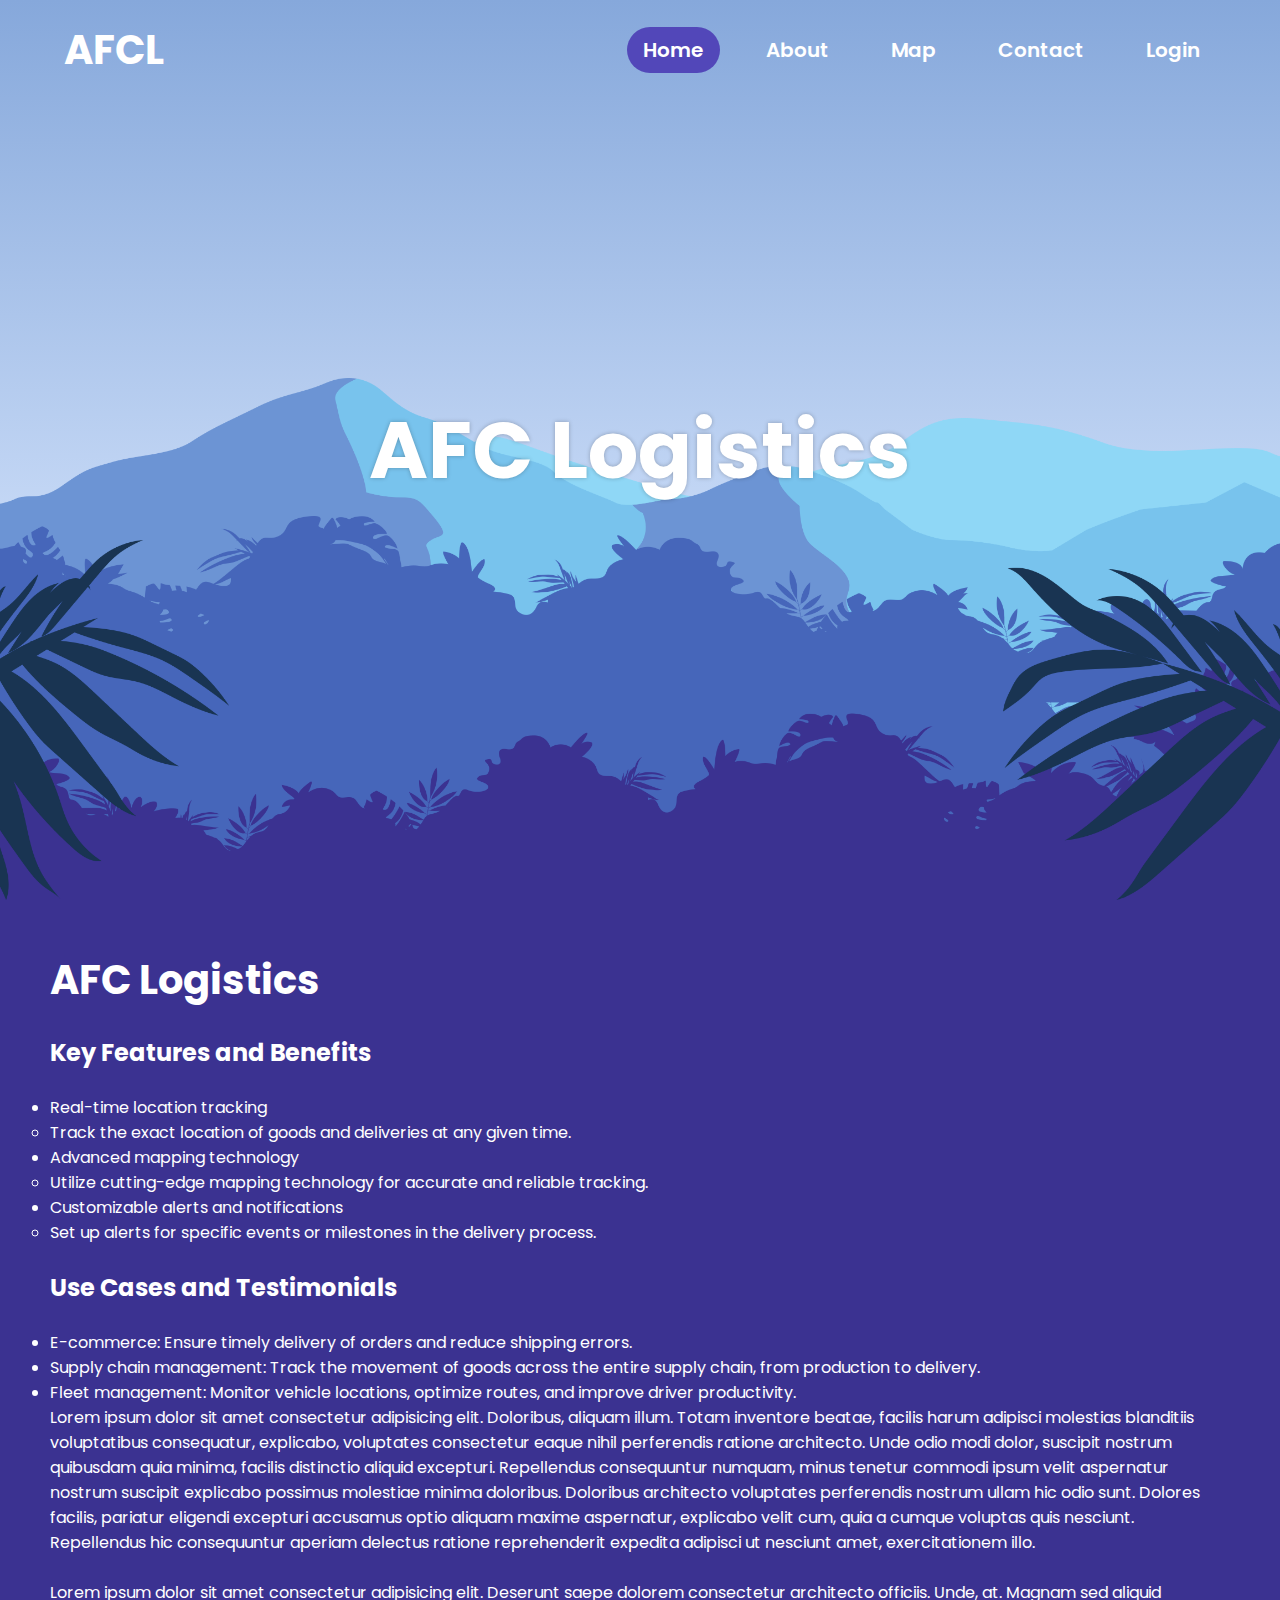
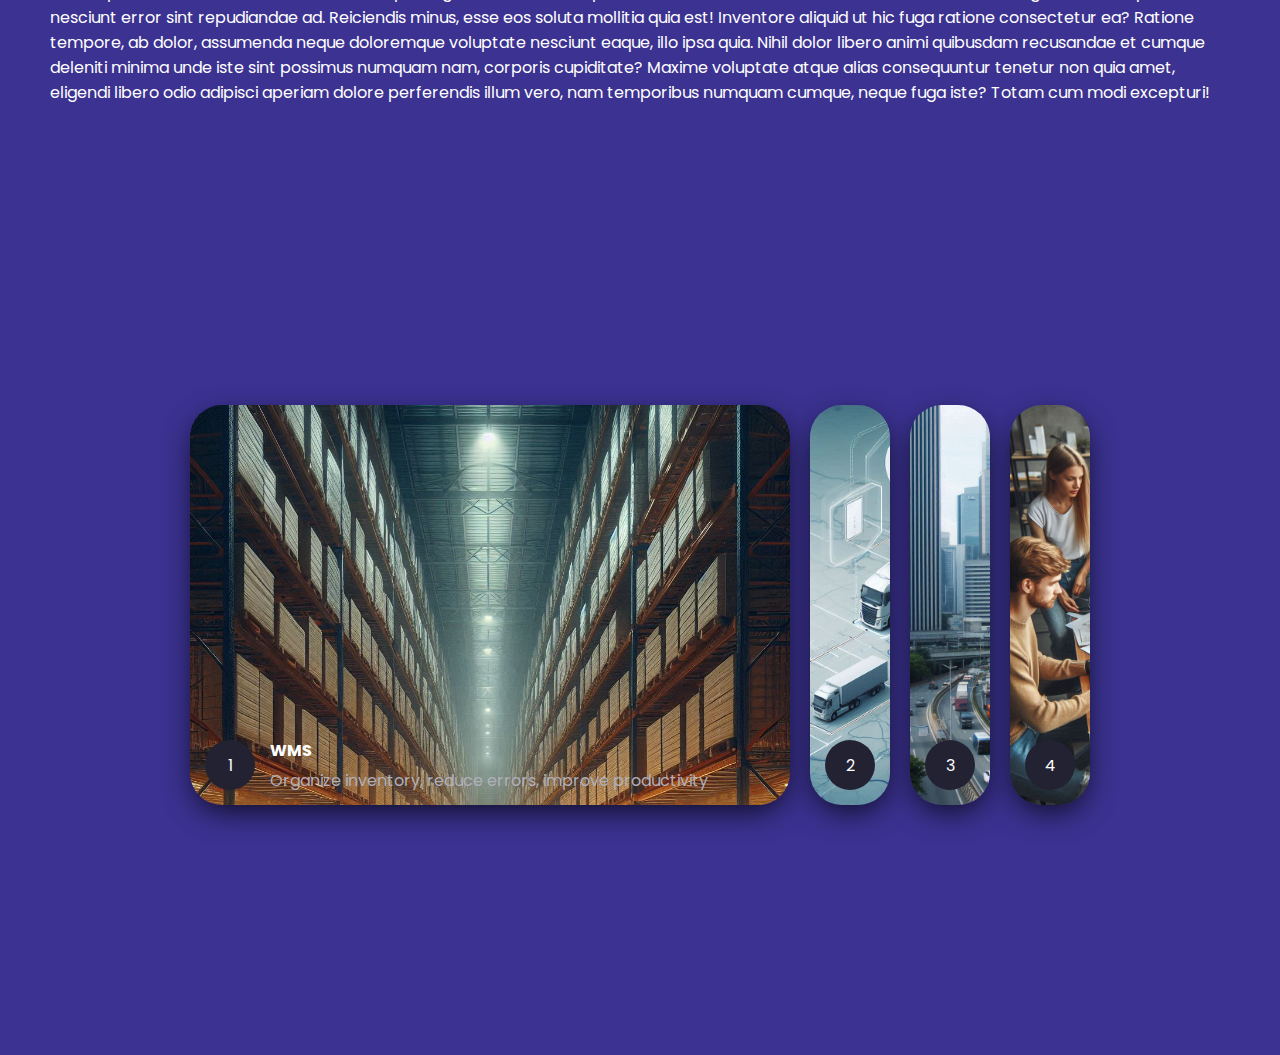
<file: index.html>
<!DOCTYPE html>
<html lang="en">
<head>
    <meta charset="UTF-8">
    <meta name="viewport" content="width=device-width, initial-scale=1.0">
    <title>Prototype</title>
    <link rel="stylesheet" href="style.css">
</head>
<body>

    <header>
        <h1 class="logo">AFCL</h1>
        <nav>
            <a href="#" class="active">Home</a>
            <a href="/About/index.html">About</a>
            <a href="/Routing/index.html">Map</a>
            <a href="#">Contact</a>
            <a href="/Login/index.html">Login</a>
        </nav>
    </header>

    <section class="home">
        <img src="assets/mount2.png" class="mount2">
        <img src="assets/mount1.png" class="mount1">
        <img src="assets/bush2.png" class="bush2">

        <h1 class="title">AFC Logistics</h1>

        <img src="assets/bush1.png" class="bush1">
        <img src="assets/leaf2.png" class="leaf2">
        <img src="assets/leaf1.png" class="leaf1">
    </section>

    <section class="about">
        <h1>AFC Logistics</h1>
        <br>
        <h2>
            Key Features and Benefits
        </h2>
        <br>
        <ul>
            <li>
                Real-time location tracking
            </li>
            <ul>
                <li>
                    Track the exact location of goods and deliveries at any given time.
                </li>
            </ul>
            <li>
                Advanced mapping technology
            </li>
            <ul>
                <li>
                    Utilize cutting-edge mapping technology for accurate and reliable tracking.
                </li>
            </ul>
            <li>
                Customizable alerts and notifications
            </li>
            <ul>
                <li>
                    Set up alerts for specific events or milestones in the delivery process.
                </li>
            </ul>
        </ul>
        <br>
        <h2> Use Cases and Testimonials</h2>
        <br>
        <ul>
            <li>
                E-commerce: Ensure timely delivery of orders and reduce shipping errors.
            </li>
            <li>
                Supply chain management: Track the movement of goods across the entire supply chain, from production to delivery.
            </li>
            <li>
                Fleet management: Monitor vehicle locations, optimize routes, and improve driver productivity.
            </li>
        </ul>
        <p>Lorem ipsum dolor sit amet consectetur adipisicing elit. Doloribus, aliquam illum. Totam inventore beatae, facilis harum adipisci molestias blanditiis voluptatibus consequatur, explicabo, voluptates consectetur eaque nihil perferendis ratione architecto. Unde odio modi dolor, suscipit nostrum quibusdam quia minima, facilis distinctio aliquid excepturi. Repellendus consequuntur numquam, minus tenetur commodi ipsum velit aspernatur nostrum suscipit explicabo possimus molestiae minima doloribus. Doloribus architecto voluptates perferendis nostrum ullam hic odio sunt. Dolores facilis, pariatur eligendi excepturi accusamus optio aliquam maxime aspernatur, explicabo velit cum, quia a cumque voluptas quis nesciunt. Repellendus hic consequuntur aperiam delectus ratione reprehenderit expedita adipisci ut nesciunt amet, exercitationem illo.</p>
        <br>
        <p>Lorem ipsum dolor sit amet consectetur adipisicing elit. Deserunt saepe dolorem consectetur architecto officiis. Unde, at. Magnam sed aliquid nesciunt error sint repudiandae ad. Reiciendis minus, esse eos soluta mollitia quia est! Inventore aliquid ut hic fuga ratione consectetur ea? Ratione tempore, ab dolor, assumenda neque doloremque voluptate nesciunt eaque, illo ipsa quia. Nihil dolor libero animi quibusdam recusandae et cumque deleniti minima unde iste sint possimus numquam nam, corporis cupiditate? Maxime voluptate atque alias consequuntur tenetur non quia amet, eligendi libero odio adipisci aperiam dolore perferendis illum vero, nam temporibus numquam cumque, neque fuga iste? Totam cum modi excepturi!</p>
    </section>

    <script src="script.js"></script>

    <div class="wrapper">
        <div class="container">
            <input type="radio" name="slide" id="c1" checked>
            <label for="c1" class="card">
                <div class="row">
                    <div class="icon">1</div>
                    <div class="description">
                        <h4>WMS</h4>
                        <p>Organize inventory, reduce errors, improve productivity</p>
                    </div>
                </div>
            </label>
            <input type="radio" name="slide" id="c2" >
            <label for="c2" class="card">
                <div class="row">
                    <div class="icon">2</div>
                    <div class="description">
                        <h4>Real-time Tracking
                        </h4>
                        <p>Enhancing transparency, reducing delays</p>
                    </div>
                </div>
            </label>
            <input type="radio" name="slide" id="c3" >
            <label for="c3" class="card">
                <div class="row">
                    <div class="icon">3</div>
                    <div class="description">
                        <h4>Ads space</h4>
                        <p>Increase sales, explore new markets, expand your reach</p>
                    </div>
                </div>
            </label>
            <input type="radio" name="slide" id="c4" >
            <label for="c4" class="card">
                <div class="row">
                    <div class="icon">4</div>
                    <div class="description">
                        <h4>Affordability</h4>
                        <p>Empowering startups and small businesses</p>
                    </div>
                </div>
            </label>
        </div>
    </div>
</body>
</html>
</file>
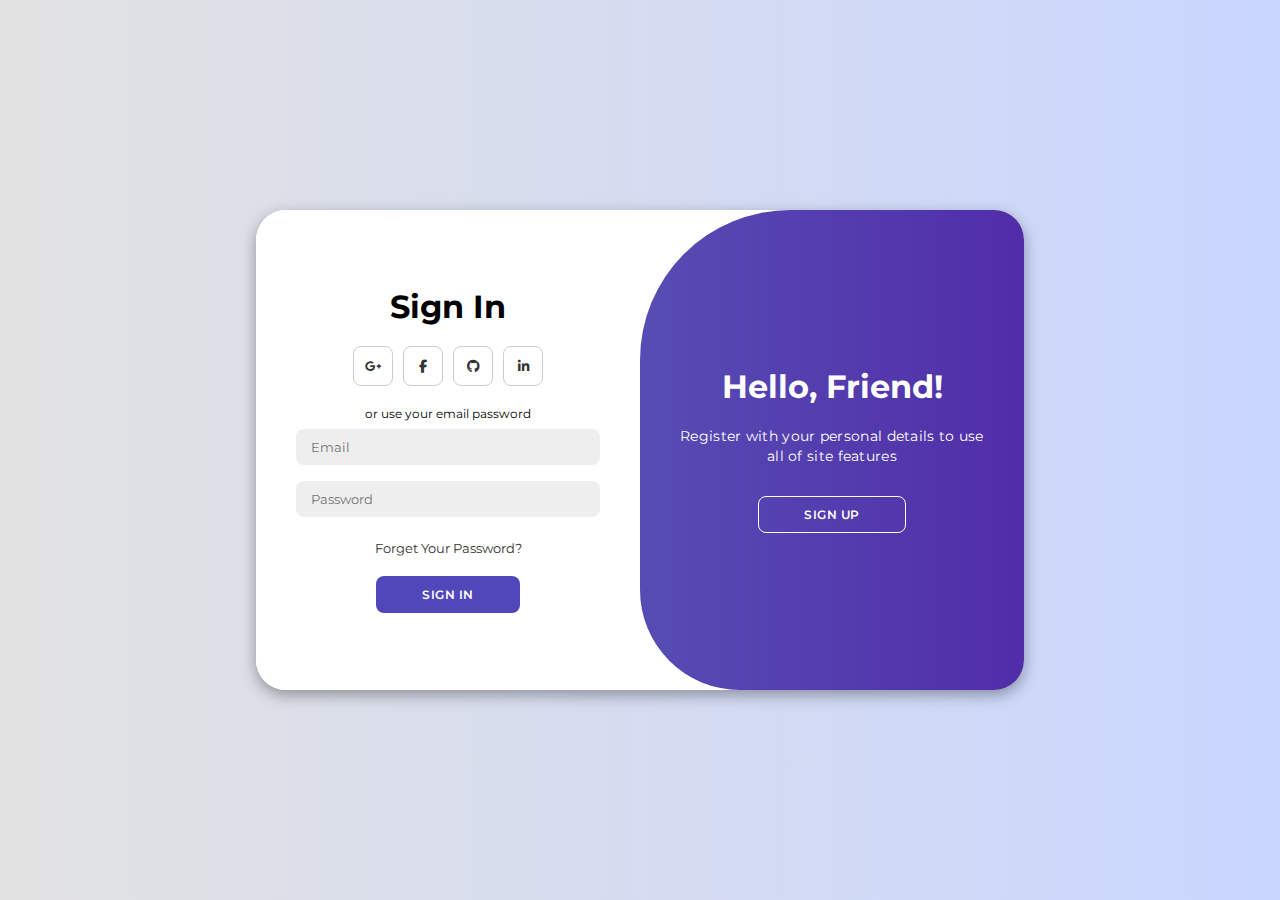
<file: Login/index.html>
<!DOCTYPE html>
<html lang="en">

<head>
    <meta charset="UTF-8">
    <meta name="viewport" content="width=device-width, initial-scale=1.0">
    <link rel="stylesheet" href="https://cdnjs.cloudflare.com/ajax/libs/font-awesome/6.4.2/css/all.min.css">
    <link rel="stylesheet" href="style.css">
    <title>Login</title>
</head>

<body>

    <div class="container" id="container">
        <div class="form-container sign-up">
            <form>
                <h1>Create Account</h1>
                <div class="social-icons">
                    <a href="#" class="icon"><i class="fa-brands fa-google-plus-g"></i></a>
                    <a href="#" class="icon"><i class="fa-brands fa-facebook-f"></i></a>
                    <a href="#" class="icon"><i class="fa-brands fa-github"></i></a>
                    <a href="#" class="icon"><i class="fa-brands fa-linkedin-in"></i></a>
                </div>
                <span>or use your email for registeration</span>
                <input type="text" placeholder="Name">
                <input type="email" placeholder="Email">
                <input type="password" placeholder="Password">
                <button>Sign Up</button>
            </form>
        </div>
        <div class="form-container sign-in">
            <form>
                <h1>Sign In</h1>
                <div class="social-icons">
                    <a href="#" class="icon"><i class="fa-brands fa-google-plus-g"></i></a>
                    <a href="#" class="icon"><i class="fa-brands fa-facebook-f"></i></a>
                    <a href="#" class="icon"><i class="fa-brands fa-github"></i></a>
                    <a href="#" class="icon"><i class="fa-brands fa-linkedin-in"></i></a>
                </div>
                <span>or use your email password</span>
                <input type="email" placeholder="Email">
                <input type="password" placeholder="Password">
                <a href="#">Forget Your Password?</a>
                <button>Sign In</button>
            </form>
        </div>
        <div class="toggle-container">
            <div class="toggle">
                <div class="toggle-panel toggle-left">
                    <h1>Welcome Back!</h1>
                    <p>Enter your personal details to use all of site features</p>
                    <button class="hidden" id="login">Sign In</button>
                </div>
                <div class="toggle-panel toggle-right">
                    <h1>Hello, Friend!</h1>
                    <p>Register with your personal details to use all of site features</p>
                    <button class="hidden" id="register">Sign Up</button>
                </div>
            </div>
        </div>
    </div>

    <script src="script.js"></script>
</body>

</html>
</file>
<file: style.css>
@import url('https://fonts.googleapis.com/css2?family=Poppins:wght@400;600;700&display=swap');

* {
    margin: 0;
    padding: 0;
    box-sizing: border-box;
    font-family: 'Poppins', sans-serif;
}
.logo{
    user-select: none;
}

header {
    display: flex;
    justify-content: space-between;
    align-items: center;
    height: 100px;
    padding: 0 5%;
    position: absolute;
    width: 100%;
    z-index: 100;
}
header h1 {
    font-size: 40px;
    color: white;
}
header nav {
    display: flex;
    gap: 30px;
}
header nav a {
    text-decoration: none;
    font-size: 20px;
    font-weight: 600;
    padding: 8px 16px;
    border-radius: 99px;
    transition: 0.3s;
    color: white;
}
header nav a.active {
    background: #5247B9;
}
header nav a:hover {
    background: #5247B9;
}
header nav:hover > a:not(:hover) {
    background: none;
}

.home {
    display: flex;
    height: 100dvh;
    background: linear-gradient(to top, #D2E2FB 30%, #86A8DB);
    position: relative;
    overflow: hidden;
}

.home img {
    position: absolute;
    bottom: 0;
    width: 100%;
    pointer-events: none;
}

.home .title {
    position: absolute;
    top: 50%;
    left: 50%;
    transform: translate(-50%, -50%);
    color: white;
    font-size: 80px;
    text-shadow: 0px 0px 4px rgba(0, 0, 0, 0.25);
}

.about {
    padding: 50px;
    background: #3B3291;
    color: white;
    position: relative;
    z-index: 100;
}
.about h1 {
    font-size: 40px;
}
body {
    background-color: #3B3291;
}

.wrapper {
    width: 100%;
    height: 100vh;
    display: flex;
    align-items: center;
    justify-content: center;
}

.container {
    height: 400px;
    display: flex;
    flex-wrap: nowrap;
    justify-content: start;
}

.card {
    width: 80px;
    border-radius: .75rem;
    background-size: cover;
    cursor: pointer;
    overflow: hidden;
    border-radius: 2rem;
    margin: 0 10px;
    display: flex;
    align-items: flex-end;
    transition: .6s cubic-bezier(.28,-0.03,0,.99);
    box-shadow: 0px 10px 30px -5px rgba(0,0,0,0.8);
}

.card > .row {
    color: white;
    display: flex;
    flex-wrap: nowrap;
}

.card > .row > .icon {
    background: #223;
    color: white;
    border-radius: 50%;
    width: 50px;
    display: flex;
    justify-content: center;
    align-items: center;
    margin: 15px;
}

.card > .row > .description {
    display: flex;
    justify-content: center;
    flex-direction: column;
    overflow: hidden;
    height: 80px;
    width: 520px;
    opacity: 0;
    transform: translateY(30px);
    transition-delay: .3s;
    transition: all .3s ease;
}

.description p {
    color: #b0b0ba;
    padding-top: 5px;
}

.description h4 {
    text-transform: uppercase;
}

input {
    display: none;
}

input:checked + label {
    width: 600px;
}

input:checked + label .description {
    opacity: 1 !important;
    transform: translateY(0) !important;
}

.card[for="c1"] {
    background-image: url('./warehouse.png');
}
.card[for="c2"] {
    background-image: url('./tracking.png');
}
.card[for="c3"] {
    background-image: url('./ads.png');
}
.card[for="c4"] {
    background-image: url('./startup.png');
}
</file>
<file: Login/style.css>
@import url('https://fonts.googleapis.com/css2?family=Montserrat:wght@300;400;500;600;700&display=swap');

*{
    margin: 0;
    padding: 0;
    box-sizing: border-box;
    font-family: 'Montserrat', sans-serif;
}

body{
    background-color: #c9d6ff;
    background: linear-gradient(to right, #e2e2e2, #c9d6ff);
    display: flex;
    align-items: center;
    justify-content: center;
    flex-direction: column;
    height: 100vh;
}

.container{
    background-color: #fff;
    border-radius: 30px;
    box-shadow: 0 5px 15px rgba(0, 0, 0, 0.35);
    position: relative;
    overflow: hidden;
    width: 768px;
    max-width: 100%;
    min-height: 480px;
}

.container p{
    font-size: 14px;
    line-height: 20px;
    letter-spacing: 0.3px;
    margin: 20px 0;
}

.container span{
    font-size: 12px;
}

.container a{
    color: #333;
    font-size: 13px;
    text-decoration: none;
    margin: 15px 0 10px;
}

.container button{
    background-color: #5247B9;
    color: #fff;
    font-size: 12px;
    padding: 10px 45px;
    border: 1px solid transparent;
    border-radius: 8px;
    font-weight: 600;
    letter-spacing: 0.5px;
    text-transform: uppercase;
    margin-top: 10px;
    cursor: pointer;
}

.container button.hidden{
    background-color: transparent;
    border-color: #fff;
}

.container form{
    background-color: #fff;
    display: flex;
    align-items: center;
    justify-content: center;
    flex-direction: column;
    padding: 0 40px;
    height: 100%;
}

.container input{
    background-color: #eee;
    border: none;
    margin: 8px 0;
    padding: 10px 15px;
    font-size: 13px;
    border-radius: 8px;
    width: 100%;
    outline: none;
}

.form-container{
    position: absolute;
    top: 0;
    height: 100%;
    transition: all 0.6s ease-in-out;
}

.sign-in{
    left: 0;
    width: 50%;
    z-index: 2;
}

.container.active .sign-in{
    transform: translateX(100%);
}

.sign-up{
    left: 0;
    width: 50%;
    opacity: 0;
    z-index: 1;
}

.container.active .sign-up{
    transform: translateX(100%);
    opacity: 1;
    z-index: 5;
    animation: move 0.6s;
}

@keyframes move{
    0%, 49.99%{
        opacity: 0;
        z-index: 1;
    }
    50%, 100%{
        opacity: 1;
        z-index: 5;
    }
}

.social-icons{
    margin: 20px 0;
}

.social-icons a{
    border: 1px solid #ccc;
    border-radius: 20%;
    display: inline-flex;
    justify-content: center;
    align-items: center;
    margin: 0 3px;
    width: 40px;
    height: 40px;
}

.toggle-container{
    position: absolute;
    top: 0;
    left: 50%;
    width: 50%;
    height: 100%;
    overflow: hidden;
    transition: all 0.6s ease-in-out;
    border-radius: 150px 0 0 100px;
    z-index: 1000;
}

.container.active .toggle-container{
    transform: translateX(-100%);
    border-radius: 0 150px 100px 0;
}

.toggle{
    background-color: #512da8;
    height: 100%;
    background: linear-gradient(to right, #5c6bc0, #512da8);
    color: #fff;
    position: relative;
    left: -100%;
    height: 100%;
    width: 200%;
    transform: translateX(0);
    transition: all 0.6s ease-in-out;
}

.container.active .toggle{
    transform: translateX(50%);
}

.toggle-panel{
    position: absolute;
    width: 50%;
    height: 100%;
    display: flex;
    align-items: center;
    justify-content: center;
    flex-direction: column;
    padding: 0 30px;
    text-align: center;
    top: 0;
    transform: translateX(0);
    transition: all 0.6s ease-in-out;
}

.toggle-left{
    transform: translateX(-200%);
}

.container.active .toggle-left{
    transform: translateX(0);
}

.toggle-right{
    right: 0;
    transform: translateX(0);
}

.container.active .toggle-right{
    transform: translateX(200%);
}
</file>
